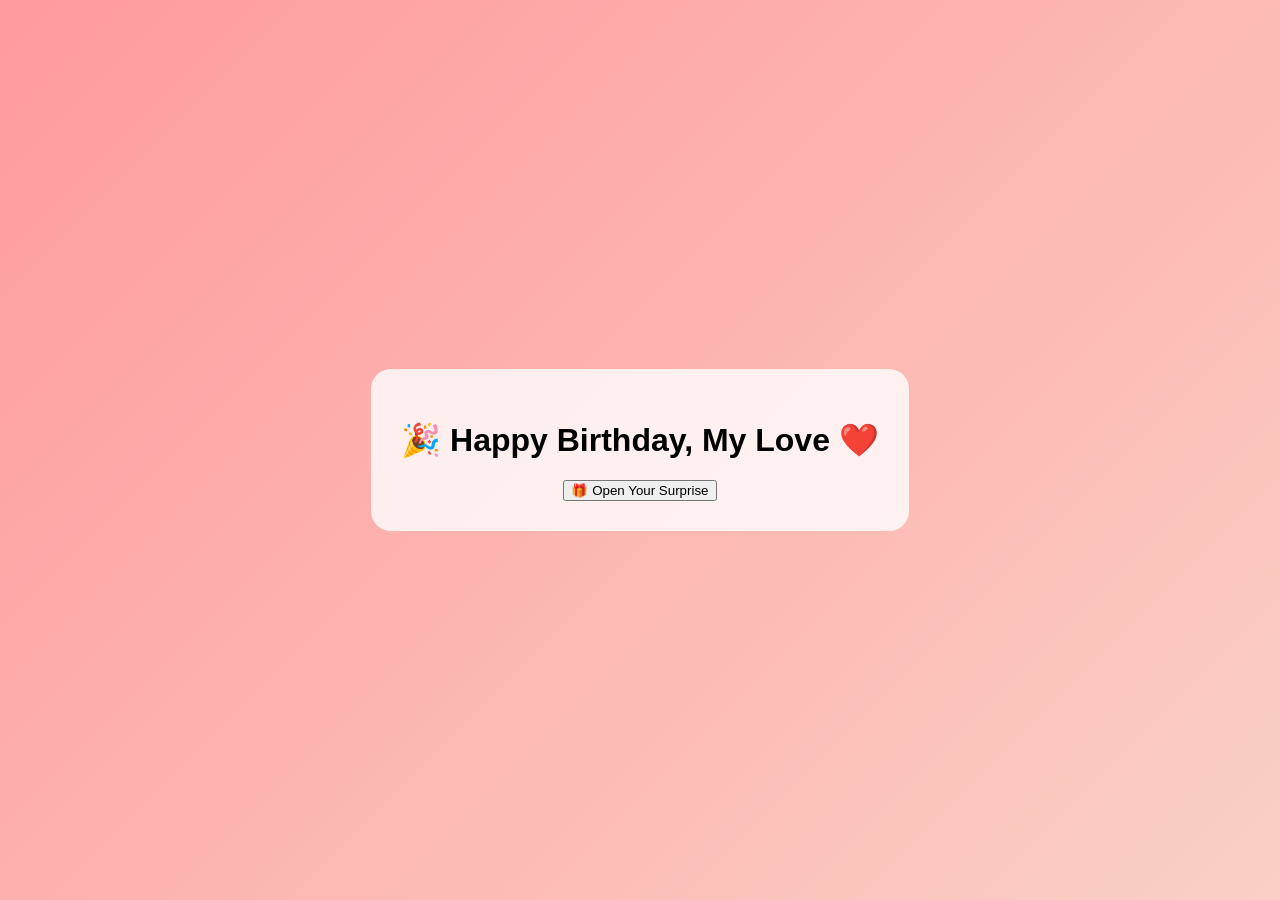
<file: index.html>
<!DOCTYPE html><html><head><meta charset='UTF-8'><meta name='viewport' content='width=device-width,initial-scale=1'><link rel='stylesheet' href='style.css'></head><body><div class='card'><h1>🎉 Happy Birthday, My Love ❤️</h1><button onclick='openMessage()'>🎁 Open Your Surprise</button><div id='message'></div></div><script src='script.js'></script></body></html>
</file>
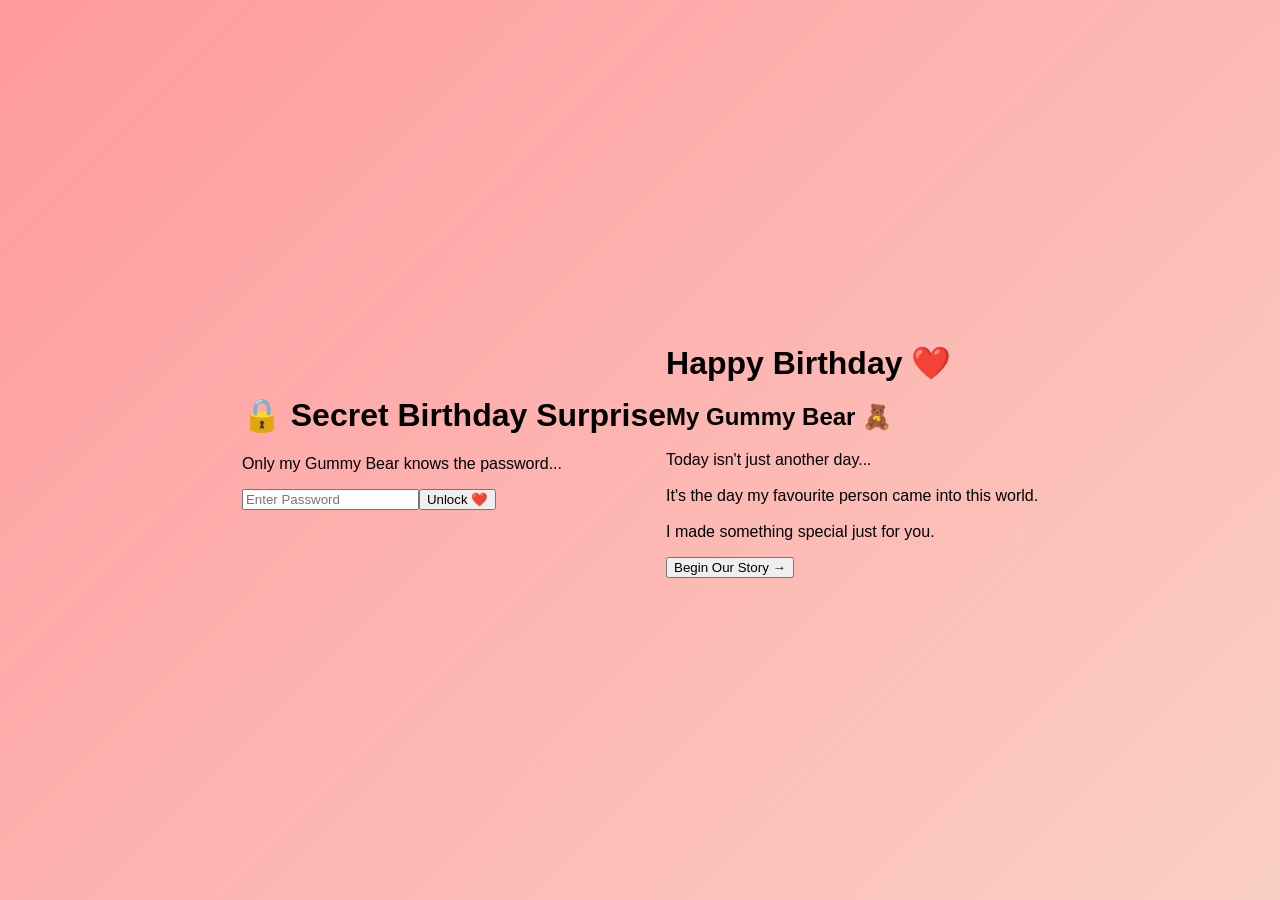
<file: index_part1.html>
<!DOCTYPE html><html><head><meta charset='UTF-8'><meta name='viewport' content='width=device-width,initial-scale=1.0'><title>Happy Birthday</title><link rel='stylesheet' href='style.css'></head><body><div class='stars'></div><div class='moon'></div><div id='loginPage'><h1>🔒 Secret Birthday Surprise</h1><p>Only my Gummy Bear knows the password...</p><input type='password' id='password' placeholder='Enter Password'><button onclick='checkPassword()'>Unlock ❤️</button><p id='error'></p></div><div id='welcomePage'><h1>Happy Birthday ❤️</h1><h2>My Gummy Bear 🧸</h2><p>Today isn't just another day...<br><br>It's the day my favourite person came into this world.<br><br>I made something special just for you.</p><button onclick='nextPage()'>Begin Our Story →</button></div><script src='script.js'></script></body></html>
</file>
<file: style.css>
body{margin:0;display:flex;justify-content:center;align-items:center;height:100vh;background:linear-gradient(135deg,#ff9a9e,#fad0c4);font-family:Arial;overflow:hidden}.card{background:#ffffffcc;padding:30px;border-radius:20px;text-align:center;animation:pop 1s}@keyframes pop{from{opacity:0;transform:scale(.7)}to{opacity:1;transform:scale(1)}}
</file>
